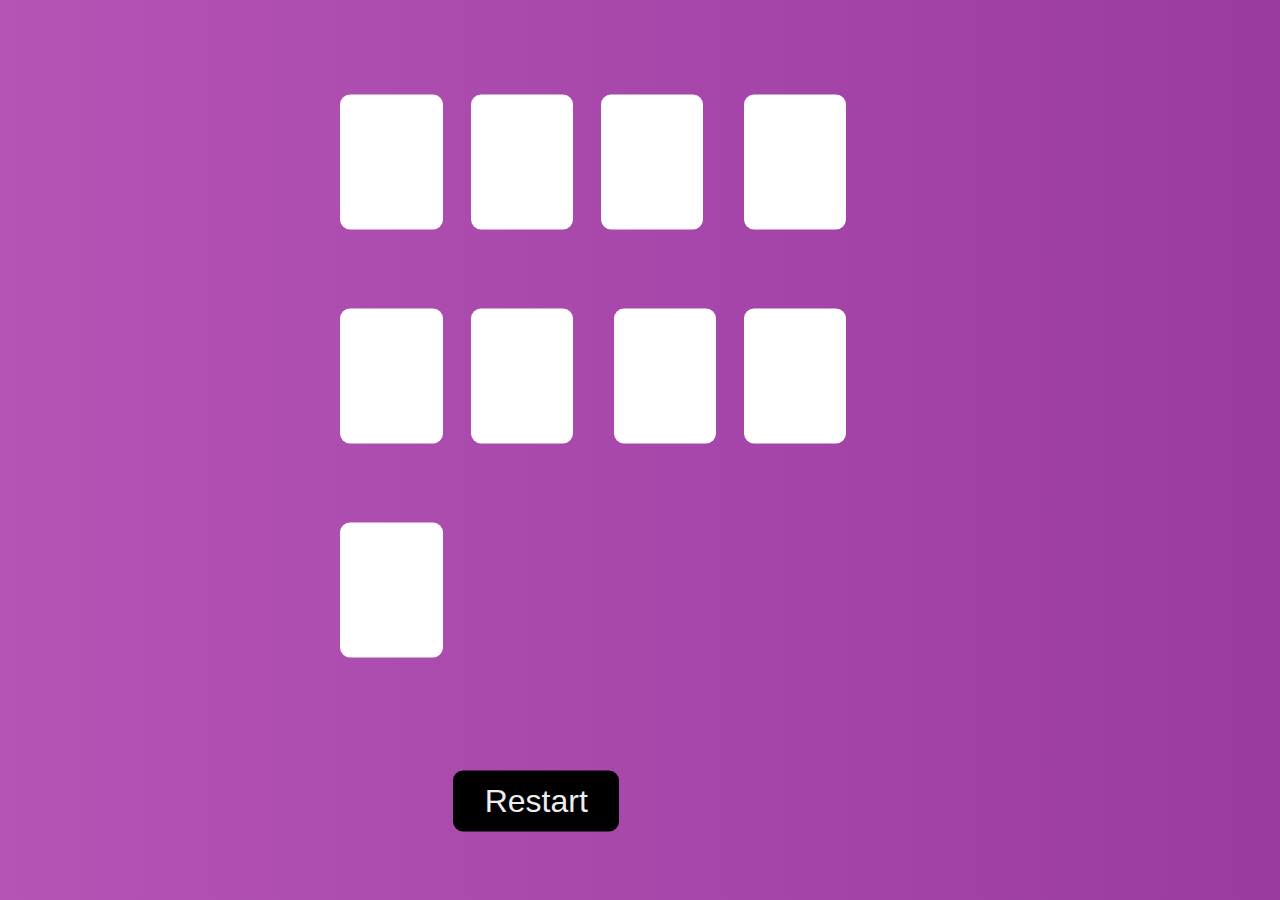
<file: index.html>
<!DOCTYPE html>
<html lang="en">

<head>
    <meta charset="UTF-8">
    <meta http-equiv="X-UA-Compatible" content="IE=edge">
    <meta name="viewport" content="width=device-width, initial-scale=1.0">
    <title>Tic-Tac-Toe</title>
    <link rel="stylesheet" href="style.css">
    
</head>

<body>
   
    <div class="wrapper">
        <!-- <button class="start">

            Start game👍
        </button> -->
        <div class="container">
            <!-- <div class="onetothree"> -->
                <button class="btn"></button>
                <button class="btn"></button>
                <button class="btn"></button><br>

            <!-- </div> -->
            <!-- <div class="fourtosix"> -->

                <button class="btn"></button>
                <button class="btn"></button>
                <button class="btn"></button><br>
            <!-- </div> -->

            <!-- <div class="seventonine"> -->

                <button class="btn"></button>
                <button class="btn"></button>
                <button class="btn"></button>
            <!-- </div> -->

        </div>
        <button class="Restart">Restart</button>
    </div>
    <div class="firstmsg hide">
        <p class="demo"> Demo</p>
        <button id="newgame">New game</button>
     </div>   
    
    <script src="game.js"></script>
</body>
</html>
</file>
<file: style.css>
* {
    margin: 0;
    padding: 0;
    box-sizing: border-box;
    font-family: 'Segoe UI', Tahoma, Geneva, Verdana, sans-serif;
}

body {
    background-image: linear-gradient(to right, rgb(181, 84, 181), rgb(154, 59, 161));
    height: 100vh;
}

.wrapper {
    display: block;
    position: absolute;
    justify-content: center;
    transform: translate(-50%, -50%);
    align-items: center;
    top: 50%;
    left: 50%;
}

.container {
    display: flex;
    flex-wrap: wrap;
    width: 70vmin;
    height: 70vmin;
    gap: 1.4vmin;
}

.btn {
    width: 8vw;
    height: 15vh;
    margin-top: 2vw;
    border-radius: 10px;
    border: none;
    cursor: pointer;
    margin-left: 1.2vw;
    font-size: 3rem;
    background-color: white;
    color: black;
    font-weight: 600;
}


.Restart {
    border: none;
    width: 13vw;
    margin-top: 8vh;
    font-size: 2rem;
    margin-left: 10vw;
    border-radius: 10px;
    padding: 12px;
    position: relative;
    cursor: pointer;
    color: rgb(238, 236, 240);
    background-color: black;
}

.firstmsg {
    height: 100vh;
    width: 100vw;
    position: absolute;
    display: flex;
    z-index: 2;
    background-image: linear-gradient(to right, rgb(181, 84, 181), rgb(103, 57, 106));
    display: flex;
    flex-direction: column;
    justify-content: center;
    align-items: center;
    font-size: 3.0rem;
    gap: 1.24em;
}

#newgame {
    font-size: 0.6em;
    padding: 0.5em 1em;
    background-color: black;
    color: white;
    border: none;
    border-radius: 10px;
    cursor: pointer;

}

#demo {
    color: #ffffff;
    text-align: center;
    font-size: 1em;
}

.firstmsg.hide {
    display: none;
}
</file>
